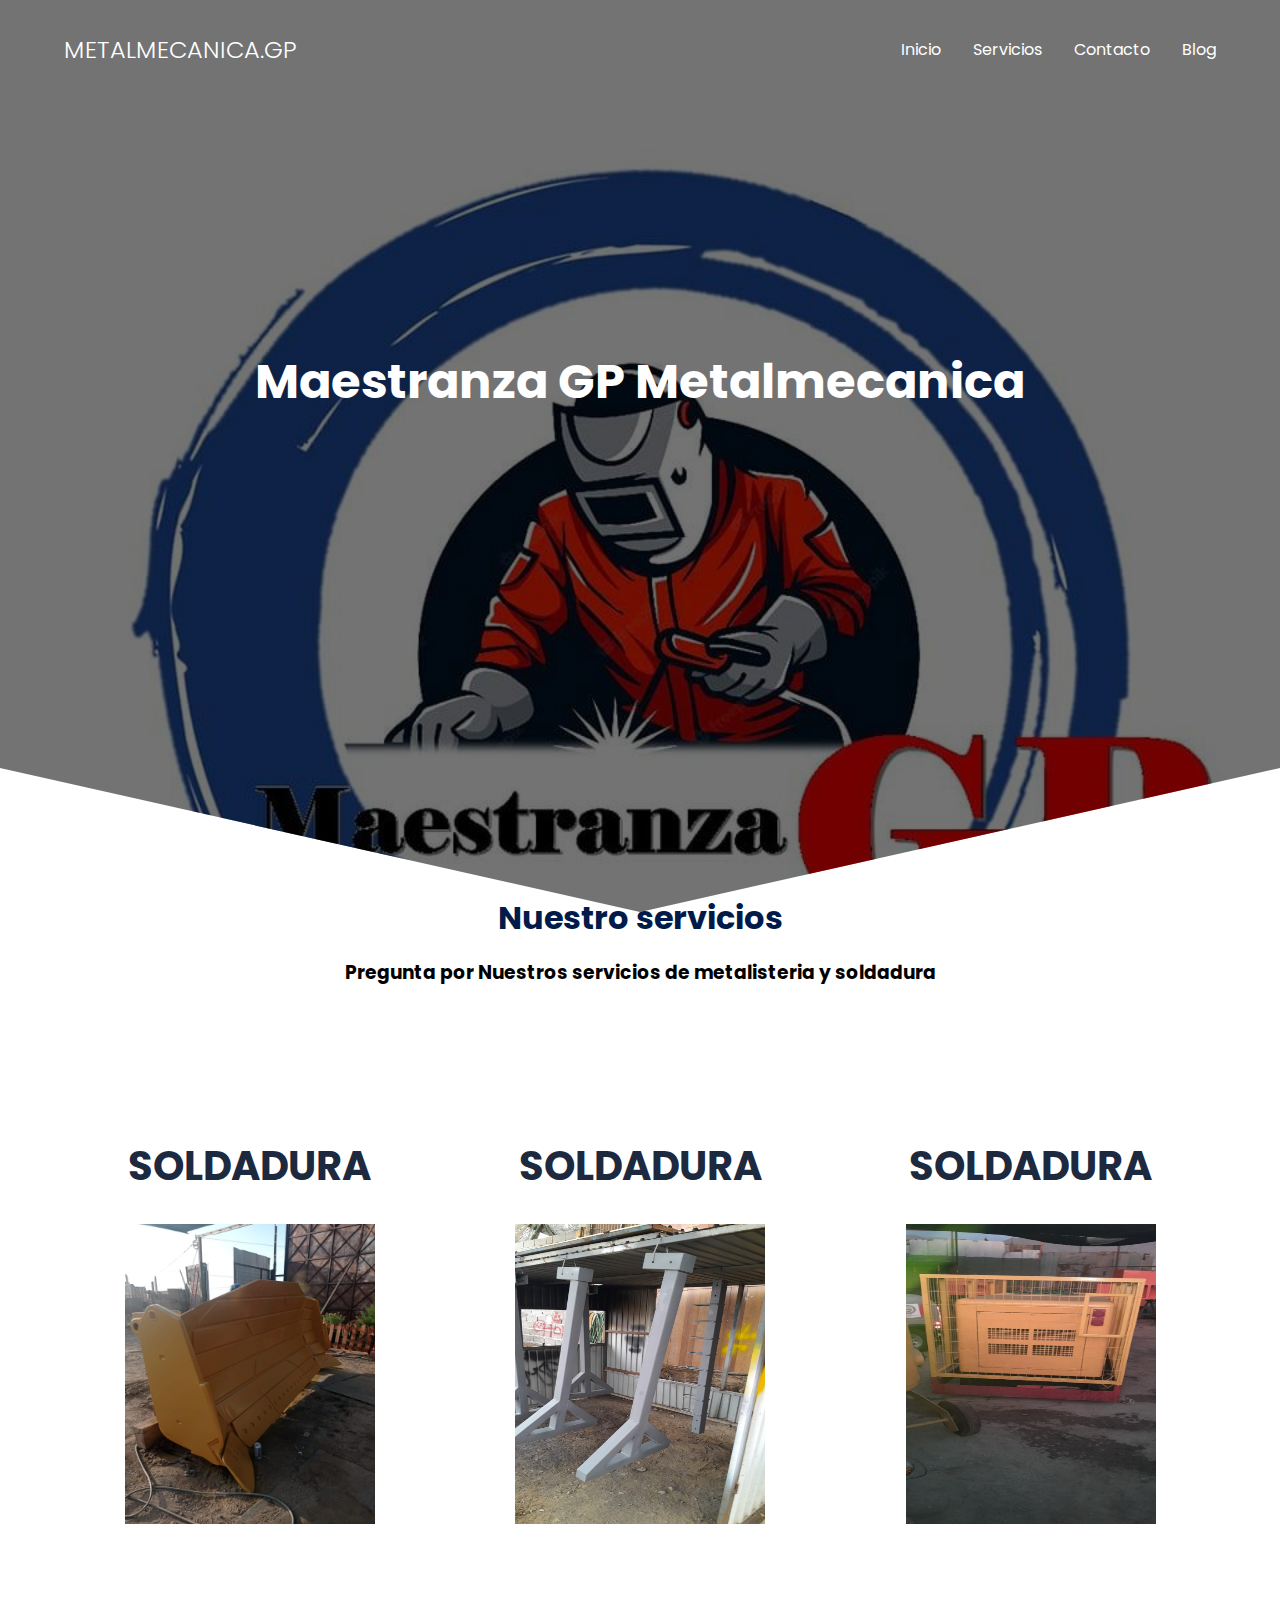
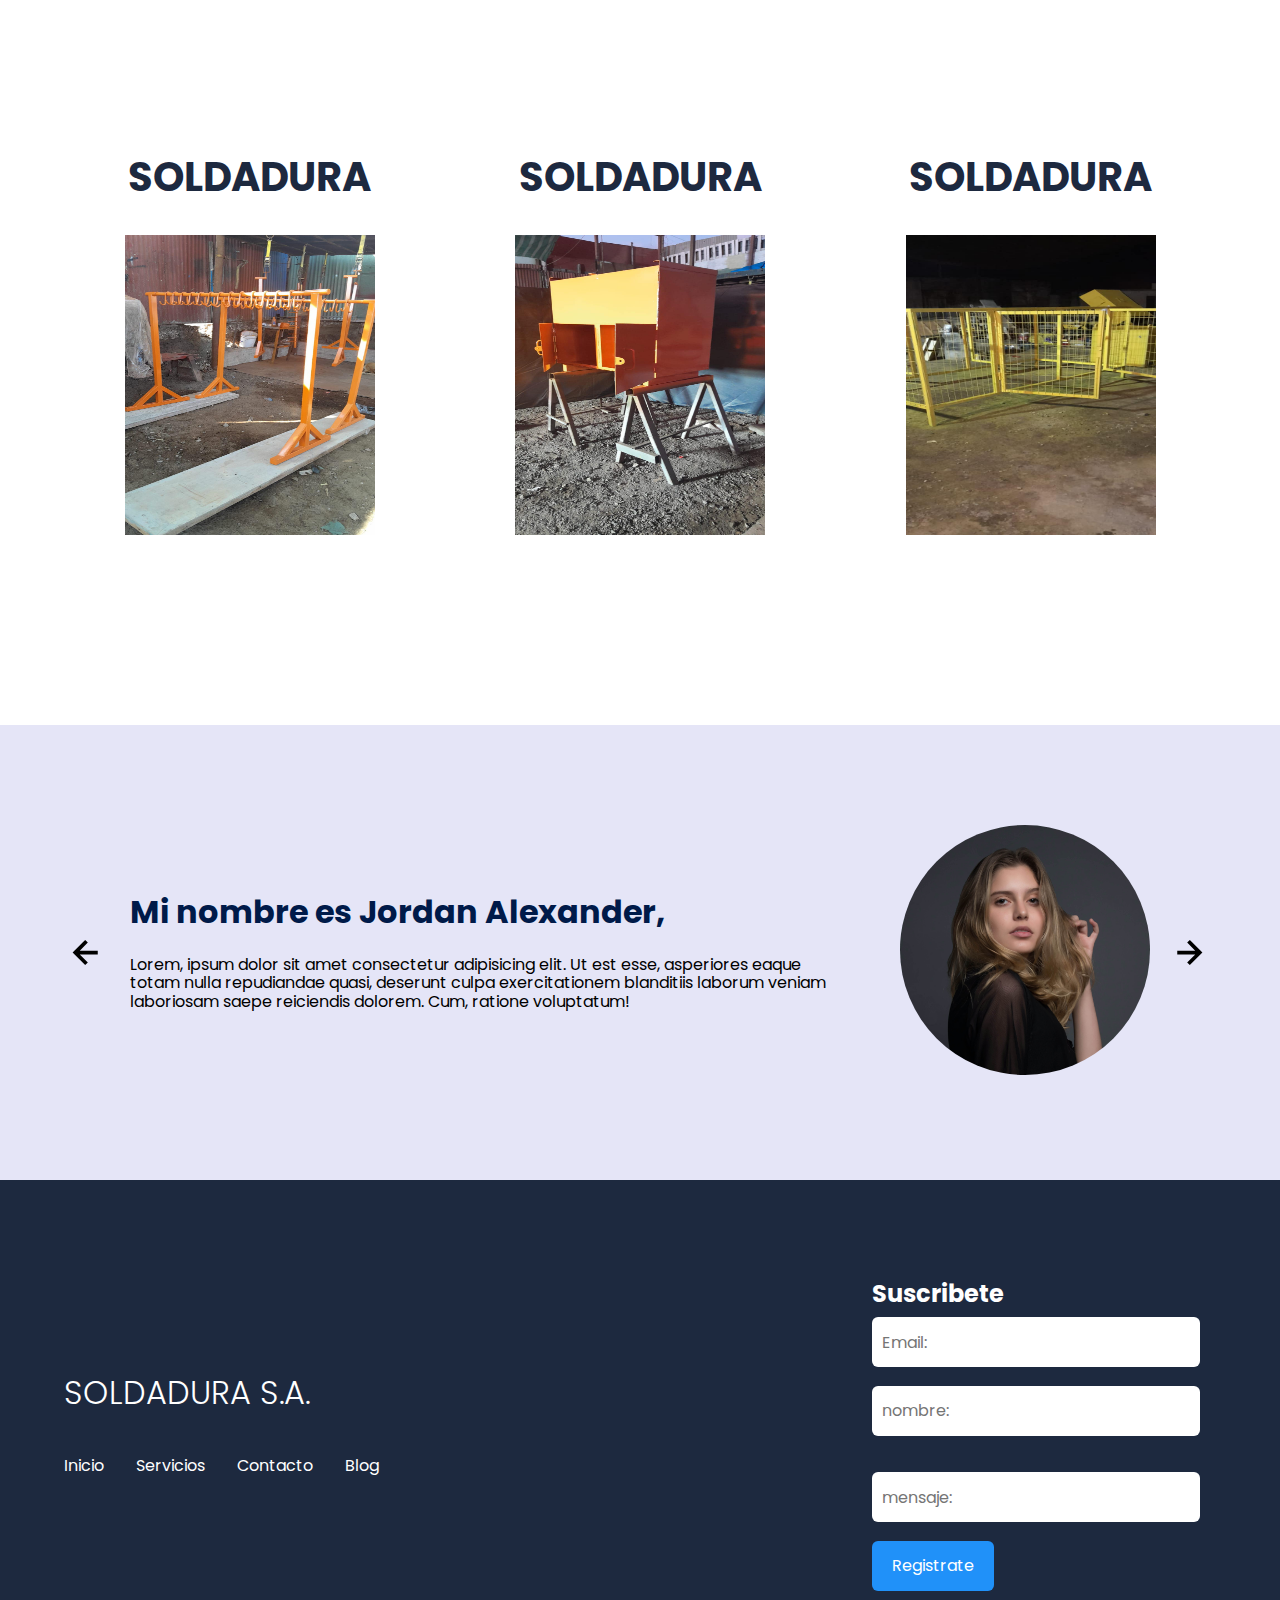
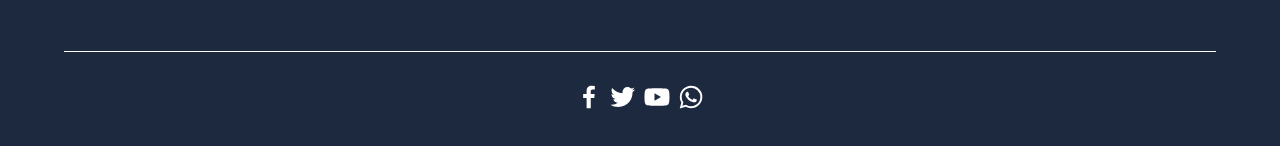
<file: servicios.html>
<!DOCTYPE html>
<html lang="es">
  <head>
    <meta charset="UTF-8" />
    <meta http-equiv="X-UA-Compatible" content="IE=edge" />
    <meta name="viewport" content="width=device-width, initial-scale=1.0" />
    <title>SOLDADURA</title>
    <link rel="shortcut icon" href="./images/favicon.png" type="image/x-icon" />
    <link rel="stylesheet" href="./css/normalize.css" />
    <link rel="stylesheet" href="./css/estilos.css" />

    <meta name="theme-color" content="#2091F9" />

    <!-- Primary Meta Tags -->
<title>soldadura</title>
<meta name="title" content="soldadura">
<meta name="description" content="la mejor  soldadura  en chile">

<!-- Open Graph / Facebook -->
<meta property="og:type" content="website">
<meta property="og:url" content="https://github.com/haroldeduardo/soldadura.io">
<meta property="og:title" content="soldadura">
<meta property="og:description" content="la mejor  soldadura  en chile">
<meta property="og:image" content="">

<!-- Twitter -->
<meta property="twitter:card" content="summary_large_image">
<meta property="twitter:url" content="https://github.com/haroldeduardo/soldadura.io">
<meta property="twitter:title" content="soldadura">
<meta property="twitter:description" content="la mejor  soldadura  en chile">
<meta property="twitter:image" content="">
  </head>

  <body>
    <header class="hero">
      <nav class="nav container">
        <div class="nav__logo">
          <h2 class="nav__title">METALMECANICA.GP</h2>
          
        </div>

        <ul class="nav__link nav__link--menu">
          <li class="nav__items">
            <a href="index.html" class="nav__links">Inicio</a>
          </li>
          <li class="nav__items">
            <a href="#price_container" class="nav__links">Servicios</a>
          </li>
          <li class="nav__items">
            <a href="#footer" class="nav__links">Contacto</a>
          </li>
          <li class="nav__items">
            <a href="#" class="nav__links">Blog</a>
          </li>

          <img src="./images/close.svg" class="nav__close" />
        </ul>

        <div class="nav__menu">
          <img src="./images/menu.svg" class="nav__img" />
        </div>
      </nav>

      <section class="hero__container container">
        <h1 id="hero_title" class="hero__title">Maestranza GP Metalmecanica</h1>
        <p class="hero__paragraph">
          
        
        </p>
       
      </section>
    </header>

    <main>
    

     

      <section id="price_container" class="price container">
        <h2  class="subtitle">Nuestro servicios</h2>
 <h3>Pregunta por  Nuestros  servicios  de metalisteria y soldadura</h3>
        <div class="price__table">
          <div class="price__table">
            <div class="price__element">
              <h3 class="price__price">SOLDADURA</h3>

              <div class="price__items">
                <img
                  src="images/343203842_133287996311703_8849666209879944913_n.jpg"
                  alt=""
                />
              </div>
            </div>
          </div>

          <div class="price__table">
            <div class="price__element">
              <h3 class="price__price">SOLDADURA</h3>

              <div class="price__items">
                <img
                  src="images/347125635_717457503716818_1836640336173179794_n.jpg"
                  alt=""
                />
              </div>
            </div>
          </div>
          <div class="price__table">
            <div class="price__element">
              <h3 class="price__price">SOLDADURA</h3>

              <div class="price__items">
                <img
                  src="images/347623763_722482983216827_3962489705046206864_n.jpg"
                  alt=""
                />
              </div>
            </div>
          </div>
           <div class="price__table">
            <div class="price__element">
              <h3 class="price__price">SOLDADURA</h3>

              <div class="price__items">
                <img
                  src="images/348246515_776863670603479_4118768264316774159_n.jpg"
                  alt=""
                />
              </div>
            </div>
          </div>
          <div class="price__table">
            <div class="price__element">
              <h3 class="price__price">SOLDADURA</h3>

              <div class="price__items">
                <img
                  src="images/348215358_970220700995164_7218871559054452718_n.jpg"
                  alt=""
                />
              </div>
            </div>
          </div>
          <div class="price__table">
            <div class="price__element">
              <h3 class="price__price">SOLDADURA</h3>

              <div class="price__items">
                <img
                  src="images/347625884_261532219776232_8159979456025362131_n.jpg"
                  alt=""
                />
              </div>
            </div>
          </div>
        </div>
      </section>

      <section class="testimony">
        <div class="testimony__container container">
          <img
            src="./images/leftarrow.svg"
            class="testimony__arrow"
            id="before"
          />

          <section class="testimony__body testimony__body--show" data-id="1">
            <div class="testimony__texts">
              <h2 class="subtitle">Mi nombre es Jordan Alexander,</h2>
              <p class="testimony__review">
                Lorem, ipsum dolor sit amet consectetur adipisicing elit. Ut est
                esse, asperiores eaque totam nulla repudiandae quasi, deserunt
                culpa exercitationem blanditiis laborum veniam laboriosam saepe
                reiciendis dolorem. Cum, ratione voluptatum!
              </p>
            </div>

            <figure class="testimony__picture">
              <img src="./images/face.jpg" class="testimony__img" />
            </figure>
          </section>

          <section class="testimony__body" data-id="2">
            <div class="testimony__texts">
              <h2 class="subtitle">Mi nombre es Alejandra Perez,</h2>
              <p class="testimony__review">
                Lorem, ipsum dolor sit amet consectetur adipisicing elit. Ut est
                esse, asperiores eaque laborum veniam laboriosam saepe
                reiciendis dolorem. Cum, ratione voluptatum!
              </p>
            </div>

            <figure class="testimony__picture">
              <img src="./images/face2.jpg" class="testimony__img" />
            </figure>
          </section>

          <section class="testimony__body" data-id="3">
            <div class="testimony__texts">
              <h2 class="subtitle">Mi nombre es Karen Arteaga,</h2>
              <p class="testimony__review">
                Lorem, ipsum dolor sit amet consectetur adipisicing elit. Ut est
                esse, niam laboriosam saepe reiciendis dolorem. Cum, ratione
                voluptatum!
              </p>
            </div>

            <figure class="testimony__picture">
              <img src="./images/face3.jpg" class="testimony__img" />
            </figure>
          </section>

          <section class="testimony__body" data-id="4">
            <div class="testimony__texts">
              <h2 class="subtitle">Mi nombre es Kevin Ramirez,</h2>
              <p class="testimony__review">
                Lorem, ipsum dolor sit amet consectetur adipisicing elit. Ut est
                esse, niam laboriosam saepe reiciendis dolorem. Cum, ratione
                voluptatum!
              </p>
            </div>

            <figure class="testimony__picture">
              <img src="./images/face4.jpg" class="testimony__img" />
            </figure>
          </section>

          <img
            src="./images/rightarrow.svg"
            class="testimony__arrow"
            id="next"
          />
        </div>
      </section>
    </main>

    <footer id="footer" class="footer">
      <section class="footer__container container">
        <nav class="nav nav--footer">
          <h2 class="footer__title">SOLDADURA S.A.</h2>

          <ul class="nav__link nav__link--footer">
            <li class="nav__items">
              <a href="#" class="nav__links">Inicio</a>
            </li>
            <li class="nav__items">
              <a href="#price_container" class="nav__links">Servicios</a>
            </li>
            <li class="nav__items">
              <a href="#footer" class="nav__links">Contacto</a>
            </li>
            <li class="nav__items">
              <a href="#" class="nav__links">Blog</a>
            </li>
          </ul>
        </nav>

        <form
          class="footer__form"
          action="https://formspree.io/f/mdovrzjg"
          method="POST"
        >
          <h2 class="footer__newsletter">Suscribete</h2>
          <div class="footer__inputs">
            <input
              type="email"
              placeholder="Email:"
              class="footer__input"
              name="email"
            />
            </div>
            <br>
            <input
              type="text"
              placeholder="nombre:"
              class="footer__input"
              name="nombre"
            />
            <br>

            <br>
            <input
              type="text"
              placeholder="mensaje:"
              class="footer__input"
              name="nombre"
            />
            <br>
            <input type="submit" value="Registrate" class="footer__submit" />
          </div>
        </form>
      </section>

      <section class="footer__copy container">
        <div class="footer__social">
          <a href="https://www.facebook.com/profile.php?id=100082353421814" class="footer__icons"
            ><img src="./images/facebook.svg" class="footer__img"
          /></a>
          <a href="#" class="footer__icons"
            ><img src="./images/twitter.svg" class="footer__img"
          /></a>
          <a href="#" class="footer__icons"
            ><img src="./images/youtube.svg" class="footer__img"
          /></a>
          <a href="https://api.whatsapp.com/send/?phone=573116403825&text=Hola quiero saber mas de el servicio" class="footer__icons"
          ><img src="./images/whatsapp.svg" class="footer__img"
        /></a>
        </div>

        <h3 class="footer__copyright"></h3>
      </section>
    </footer>

    <script src="./js/slider.js"></script>
    <script src="./js/questions.js"></script>
    <script src="./js/menu.js"></script>
  </body>
</html>
</file>
<file: css/estilos.css>
@import url('https://fonts.googleapis.com/css2?family=Poppins:wght@300;400;600;700&display=swap');

:root {
    --padding-container: 100px 0;
    --color-title: #001A49;
}

body {
    font-family: 'Poppins', sans-serif;
}

.container {
    width: 90%;
    max-width: 1200px;
    margin: 0 auto;
    overflow: hidden;
    padding: var(--padding-container);
}

.hero {
    width: 100%;
    height: 100vh;
    min-height: 600px;
    max-height: 800px;
    position: relative;
    display: grid;
    grid-template-rows: 100px 1fr;
    color: #fff;
}

.hero::before {
    content: "";
    position: absolute;
    top: 0;
    left: 0;
    width: 100%;
    height: 120%;
    background-image: linear-gradient(180deg ,#0000008c 0%,#0000008c 100%),url(../images/309991408_146376448117469_6320609344076616551_n.jpg);
    background-size: cover;
    clip-path: polygon(0 0, 100% 0, 100% 80%, 50% 95%, 0 80%);
    z-index: -1;
}


/* Nav */

.nav {
    --padding-container: 0;
    height: 100%;
    display: flex;
    align-items: center;
}

.nav__title {
    font-weight: 300;
}

.nav__link {
    margin-left: auto;
    padding: 0;
    display: grid;
    grid-auto-flow: column;
    grid-auto-columns: max-content;
    gap: 2em;
}

.nav__items {
    list-style: none;
}

.nav__links {
    color: #fff;
    text-decoration: none;
}

.nav__menu {
    margin-left: auto;
    cursor: pointer;
    display: none;
}

.nav__img {
    display: block;
    width: 30px;
}


.nav__close {
    display: var(--show, none);
}


/* Hero container */

.hero__container {
    max-width: 800px;
    --padding-container: 0;
    display: grid;
    grid-auto-rows: max-content;
    align-content: center;
    gap: 1em;
    padding-bottom: 100px;
    text-align: center;
}

.hero__title {
    font-size: 3rem;
}

.hero__paragraph {
    margin-bottom: 20px;
}

.cta {
    display: inline-block;
    background-color: #2091F9;
    justify-self: center;
    color: #fff;
    text-decoration: none;
    padding: 13px 30px;
    border-radius: 32px;
}

/* About */

.about {
    text-align: center;
}

.subtitle {
    color: var(--color-title);
    font-size: 2rem;
    margin-bottom: 25px;
}


.about__paragraph {
    line-height: 1.7;
}

.about__main {
    padding-top: 80px;
    display: grid;
    width: 90%;
    margin: 0 auto;
    gap: 1em;
    overflow: hidden;
    grid-template-columns: repeat(auto-fit, minmax(260px, auto));
}


.about__icons {
    display: grid;
    gap: 1em;
    justify-items: center;
    width: 260px;
    overflow: hidden;
    margin: 0 auto;
}

.about__icon {
    width: 40px;
}

/* Knowledge */

.knowledge {
    background-color: #e5e5f7;
    background-image: radial-gradient(#444cf7 0.5px, transparent 0.5px), radial-gradient(#444cf7 0.5px, #e5e5f7 0.5px);
    background-size: 20px 20px;
    background-position: 0 0, 10px 10px;
    overflow: hidden;
}

.knowledge__container{
    display: grid;
    grid-template-columns: 1fr 1fr;
    gap: 1em;
    align-items: center;
}

.knowledge__picture{
    max-width: 500px;
}

.knowledge__paragraph{
    line-height: 1.7;
    margin-bottom: 15px;
}

.knowledge__img{
    width: 100%;
    display: block;
}

/* price */

.price{
    text-align: center;
}

.price__table{
    padding-top: 60px;
    display: flex;
    flex-wrap: wrap;
    gap: 2.5em;
    justify-content: space-evenly;
    align-items: center;
}

.price__element{
   
    text-align: center;
    border-radius: 10px;
    width: 330px;
    padding: 40px;
    --color-plan: #696871;
    --color-price: #1D293F;
    --bg-cta: #fff;
    --color-cta: #5454D4;
    --color-items: #696871;
}

.price__element--best{
    width: 370px;
    padding: 60px 40px;
    background-color: #FF7143;
    --color-plan: rgb(255 255 255 / 75%);
    --color-price: #fff;
    --bg-cta: #9F3919;
    --color-cta: #FFF;
    --color-items: #fff;
}

.price__element--best img{
     width: 250px;
    height: 300px;
    display: block;
}

.price__name{
    color: var(--color-plan);
    margin-bottom: 15px;
    font-weight: 300;
}

.price__price{
    font-size: 2.5rem;
    color: var(--color-price);
}

.price__items{
    margin-top: 35px;
    display: grid;
    gap: 1em;
    font-weight: 300;
    font-size: 1.2rem;
    margin-bottom: 50px;
    color: var(--color-items);
}

.price__items img{
    width: 250px;
    height: 300px;
    display: block;
  }

.price__cta{
    display: block;
    padding: 20px 0;
    border-radius: 10px;
    text-decoration: none;
    background-color: var(--bg-cta);
    font-weight: 600;
    color: var(--color-cta);
    box-shadow: 0 0 1px rgba(0, 0, 0, .5);
}

/* Testimony */

.testimony{
    background-color: #e5e5f7;
}

.testimony__container{
    display: grid;
    grid-template-columns: 50px 1fr 50px;
    gap: 1em;
    align-items: center;
}

.testimony__body{
    display: grid;
    grid-template-columns: 1fr max-content;
    justify-content: space-between;
    align-items: center;
    gap: 2em;
    grid-column: 2/3;
    grid-row: 1/2;
    opacity: 0;
    pointer-events: none;
}


.testimony__body--show{
    pointer-events: unset;
    opacity: 1;
    transition: opacity 1.5s ease-in-out;
}

.testimony__img{
    width: 250px;
    height: 250px;
    border-radius: 50%;
    object-fit: cover;
    object-position: 50% 30%;
}

.testimony__texts{
    max-width: 700px;
}

.testimony__course{
    background-color: royalblue;
    color: #fff;
    display: inline-block;
    padding: 5px;
}

.testimony__arrow{
    width: 90%;
    cursor: pointer;
}

/* Questions */

.questions{
    text-align: center;
}

.questions__container{
    display: grid;
    gap: 2em;
    padding-top: 50px;
    padding-bottom: 100px;
}

.questions__padding{
    padding: 0;
    transition: padding .3s;
    border: 1px solid #5454D4;
    border-radius: 6px;
}

.questions__padding--add{
    padding-bottom: 30px;
}

.questions__answer{
    padding: 0 30px 0;
    overflow: hidden;
}

.questions__title{
    text-align: left;
    display: flex;
    font-size: 20px;
    padding: 30px 0 30px;
    cursor: pointer;
    color: var(--color-title);
    justify-content: space-between;
}

.questions__arrow{
    border-radius: 50%;
    background-color: var(--color-title);
    width: 25px;
    height: 25px;
    display: flex;
    justify-content: center;
    align-items: center;
    align-self: flex-end;
    margin-left: 10px;
    transition:  transform .3s;
}

.questions__arrow--rotate{
    transform: rotate(180deg);
}

.questions__show{
    text-align: left;
    height: 0;
    transition: height .3s;
}

.questions__img{
    display: block;
}

.questions__copy{
    width: 60%;
    margin: 0 auto;
    margin-bottom: 30px;
}

/* Footer */

.footer{
    background-color: #1D293F;
}

.footer__title{
    font-weight: 300;
    font-size: 2rem;
    margin-bottom: 30px;
}

.footer__title, .footer__newsletter{
    color: #fff;
}


.footer__container{
    display: flex;
    justify-content: space-between;
    align-items: center;
    border-bottom: 1px solid #fff;
    padding-bottom: 60px;
}

.nav--footer{
    padding-bottom: 20px;
    display: grid;
    gap: 1em;
    grid-auto-flow: row;
    height: 100%;
}

.nav__link--footer{
    display: flex;
    margin: 0;
    margin-right: 20px;
    flex-wrap: wrap;
}

.footer__inputs{
    margin-top: 10px;
    display: flex;
    overflow: hidden;
}

.footer__input{
    background-color: #fff;
    height: 50px;
    display: block;
    padding-left: 10px;
    border-radius: 6px;
    font-size: 1rem;
    outline: none;
    border: none;
    margin-right: 16px;
}

.footer__submit{
    margin-left: auto;
    display: inline-block;
    height: 50px;
    padding: 0 20px ;
    background-color: #2091F9;
    border: none;
    font-size: 1rem;
    color: #fff;
    border-radius: 6px;
    cursor: pointer;
}

.footer__copy{
    --padding-container: 30px 0;
    text-align: center;
    color: #fff;
}

.footer__copyright{
    font-weight: 300;
}

.footer__icons{
    margin-bottom: 10px;
}

.footer__img{
    width: 30px;
}

/* Media queries */

@media (max-width:800px){
    .nav__menu{
        display: block;
    }

    .nav__link--menu{
        position: fixed;
        background-color: #000;
        top: 0;
        left: 0;
        height: 100%;
        width: 100%;
        display: flex;
        flex-direction: column;
        justify-content: space-evenly;
        align-items: center;
        z-index: 100;
        opacity: 0;
        pointer-events: none;
        transition: .7s opacity;
    }

    .nav__link--show{
        --show: block;
        opacity:1 ;
        pointer-events: unset;
    }

    .nav__close{
        position: absolute;
        top: 30px;
        right: 30px;
        width: 30px;
        cursor: pointer;
    }

    .hero__title{
        font-size: 2.5rem;
    }


    .about__main{
        gap: 2em;
    }

    .about__icons:last-of-type{
        grid-column: 1/-1;
    }


    .knowledge__container{
        grid-template-columns: 1fr;
        grid-template-rows: max-content 1fr;
        gap: 3em;
        text-align: center;
    }

    .knowledge__picture{
        grid-row: 1/2;
        justify-self: center;
    }

    .testimony__container{
        grid-template-columns: 30px 1fr 30px;
    }

    .testimony__body{
        grid-template-columns: 1fr;
        grid-template-rows: max-content max-content;
        gap: 3em;
        justify-items:center ;
    }


    .testimony__img{
        width: 200px;
        height: 200px;
        
    }

    .questions__copy{
        width: 100%;
    }

    .footer__container{
        flex-wrap: wrap;
    }

    .nav--footer{
        width: 100%;
        justify-items: center;
    }

    .nav__link--footer{
        width: 100%;
        justify-content: space-evenly;
        margin: 0;
    }

    .footer__form{
        width: 100%;
        justify-content: space-evenly;
    }

    .footer__input{
        flex: 1;
    }

}

@media (max-width:600px){
    .hero__title{
        font-size: 2rem;
    }

    .hero__paragraph{
        font-size: 1rem;
    }

    .subtitle{
        font-size: 1.8rem;
    }

    .price__element{
        width: 90%;
    }

    .price__element--best{
        width: 90%;
        /* padding: 40px; */
    }

    .price__price{
        font-size: 2rem;
    }

    .testimony{
        --padding-container: 60px 0;
    }

    .testimony__container{
        grid-template-columns: 28px 1fr 28px;
        gap: .9em;
    }

    .testimony__arrow{
        width: 100%;
    }

    .testimony__course{
        margin-top: 15px;
    }

    .questions__title{
        font-size: 1rem;
    }

    .footer__title{
        justify-self: start;
        margin-bottom: 15px;
    }

    .nav--footer{
        padding-bottom: 60px;
    }

    .nav__link--footer{
        justify-content: space-between;
    }

    .footer__inputs{
        flex-wrap: wrap;
    }

    .footer__input{
        flex-basis: 100%;
        margin: 0;
        margin-bottom: 16px;
    }

    .footer__submit{
        margin-right: auto;
        margin-left: 0;
        

        /* 
        margin:0;
        width: 100%;
        */
    }
}
</file>
